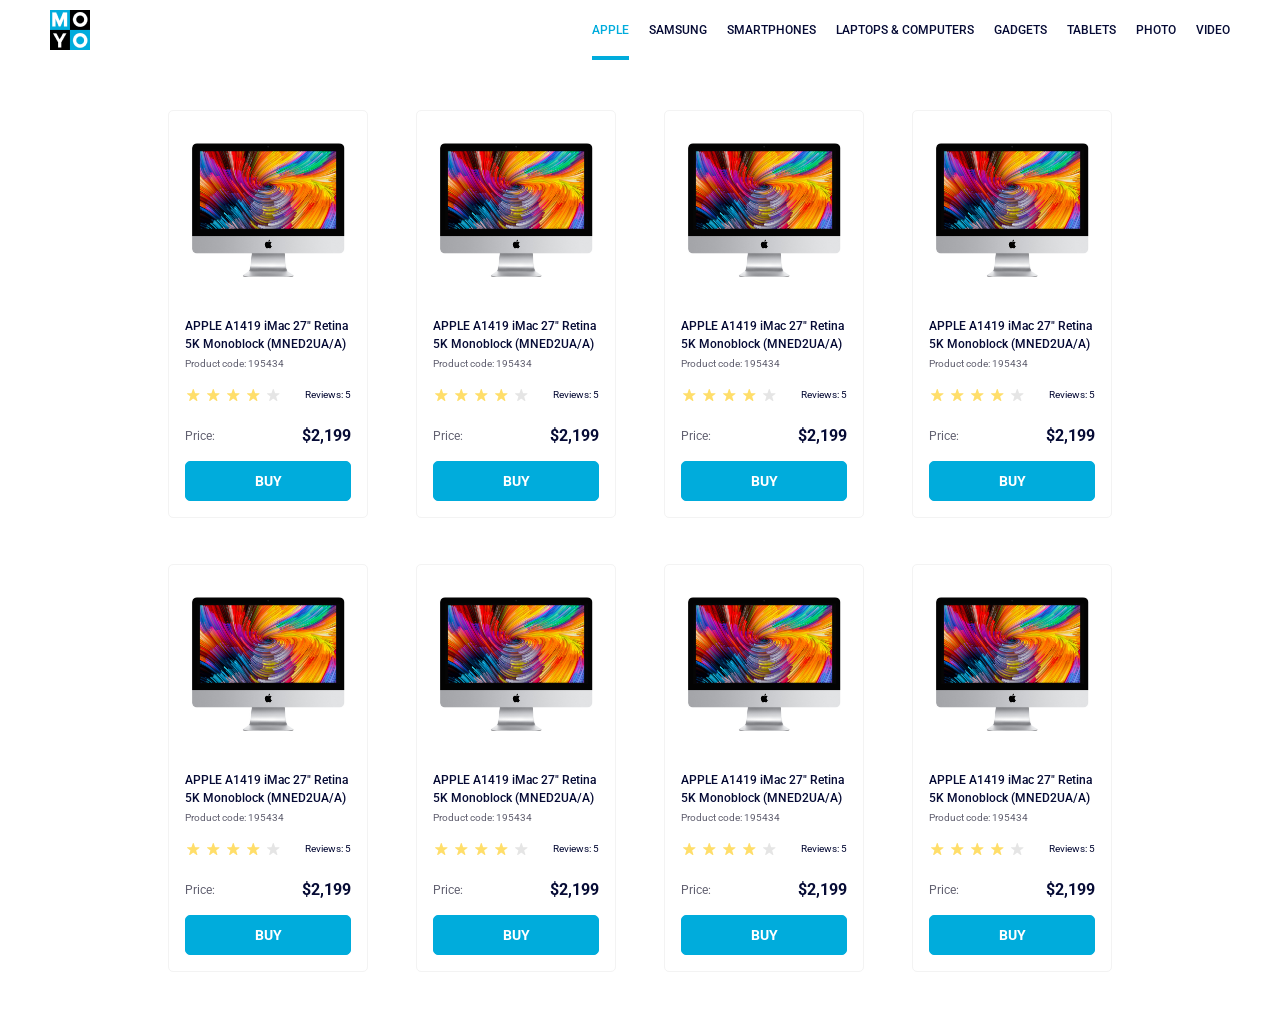
<file: index.html>
<!doctype html><html lang="en"><head><meta charset="utf-8"><meta name="viewport" content="width=device-width, initial-scale=1.0"><title>Catalog</title><link rel="preconnect" href="https://fonts.gstatic.com"><link href="https://fonts.googleapis.com/css2?family=Roboto:wght@400;500;700&display=swap" rel="stylesheet"><link rel="stylesheet" href="index.b088c35e.css"></head><body> <header class="header"> <a href="#LOGO" class="logo"> <img src="logo.eddae0ff.png" alt="logo"> </a> <nav class="nav"> <a href="#APPLE" class="is-active nav__link"> APPLE </a> <a href="#SAMSUNG" class="nav__link"> SAMSUNG </a> <a href="#SMARTPHONES" class="nav__link"> SMARTPHONES </a> <a href="#COMPUTERS" class="nav__link" data-qa="nav-hover"> LAPTOPS & COMPUTERS </a> <a href="#GADGETS" class="nav__link"> GADGETS </a> <a href="#TABLETS" class="nav__link"> TABLETS </a> <a href="#PHOTO" class="nav__link"> PHOTO </a> <a href="#VIDEO" class="nav__link"> VIDEO </a> </nav> </header> <main> <div class="main"> <div class="product-card" data-qa="card"> <div class="product-card__product-photo"> <img src="imac.202c52ff.jpeg" alt="apple"> </div> <div class="product-card__name-section"> <div class="product-card__title"> APPLE A1419 iMac 27" Retina 5K Monoblock (MNED2UA/A) </div> <div class="product-card__code">Product code: 195434</div> </div> <div class="product-card__rate-section"> <div class="product-card__stars stars stars--4"> <div></div> <div></div> <div></div> <div></div> <div></div> </div> <div class="product-card__reviews">Reviews: 5</div> </div> <div class="product-card__price-section"> <div class="product-card__label">Price:</div> <div class="product-card__amount">$2,199</div> </div> <a href="#" class="button product-card__button" data-qa="card-hover"> BUY </a> </div> <div class="product-card"> <div class="product-card__product-photo"> <img src="imac.202c52ff.jpeg" alt="apple"> </div> <div class="product-card__name-section"> <div class="product-card__title"> APPLE A1419 iMac 27" Retina 5K Monoblock (MNED2UA/A) </div> <div class="product-card__code">Product code: 195434</div> </div> <div class="product-card__rate-section"> <div class="product-card__stars stars stars--4"> <div></div> <div></div> <div></div> <div></div> <div></div> </div> <div class="product-card__reviews">Reviews: 5</div> </div> <div class="product-card__price-section"> <div class="product-card__label">Price:</div> <div class="product-card__amount">$2,199</div> </div> <a href="#" class="button product-card__button"> BUY </a> </div> <div class="product-card"> <div class="product-card__product-photo"> <img src="imac.202c52ff.jpeg" alt="apple"> </div> <div class="product-card__name-section"> <div class="product-card__title"> APPLE A1419 iMac 27" Retina 5K Monoblock (MNED2UA/A) </div> <div class="product-card__code">Product code: 195434</div> </div> <div class="product-card__rate-section"> <div class="product-card__stars stars stars--4"> <div></div> <div></div> <div></div> <div></div> <div></div> </div> <div class="product-card__reviews">Reviews: 5</div> </div> <div class="product-card__price-section"> <div class="product-card__label">Price:</div> <div class="product-card__amount">$2,199</div> </div> <a href="#" class="button product-card__button"> BUY </a> </div> <div class="product-card"> <div class="product-card__product-photo"> <img src="imac.202c52ff.jpeg" alt="apple"> </div> <div class="product-card__name-section"> <div class="product-card__title"> APPLE A1419 iMac 27" Retina 5K Monoblock (MNED2UA/A) </div> <div class="product-card__code">Product code: 195434</div> </div> <div class="product-card__rate-section"> <div class="product-card__stars stars stars--4"> <div></div> <div></div> <div></div> <div></div> <div></div> </div> <div class="product-card__reviews">Reviews: 5</div> </div> <div class="product-card__price-section"> <div class="product-card__label">Price:</div> <div class="product-card__amount">$2,199</div> </div> <a href="#" class="button product-card__button"> BUY </a> </div> <div class="product-card"> <div class="product-card__product-photo"> <img src="imac.202c52ff.jpeg" alt="apple"> </div> <div class="product-card__name-section"> <div class="product-card__title"> APPLE A1419 iMac 27" Retina 5K Monoblock (MNED2UA/A) </div> <div class="product-card__code">Product code: 195434</div> </div> <div class="product-card__rate-section"> <div class="product-card__stars stars stars--4"> <div></div> <div></div> <div></div> <div></div> <div></div> </div> <div class="product-card__reviews">Reviews: 5</div> </div> <div class="product-card__price-section"> <div class="product-card__label">Price:</div> <div class="product-card__amount">$2,199</div> </div> <a href="#" class="button product-card__button"> BUY </a> </div> <div class="product-card"> <div class="product-card__product-photo"> <img src="imac.202c52ff.jpeg" alt="apple"> </div> <div class="product-card__name-section"> <div class="product-card__title"> APPLE A1419 iMac 27" Retina 5K Monoblock (MNED2UA/A) </div> <div class="product-card__code">Product code: 195434</div> </div> <div class="product-card__rate-section"> <div class="product-card__stars stars stars--4"> <div></div> <div></div> <div></div> <div></div> <div></div> </div> <div class="product-card__reviews">Reviews: 5</div> </div> <div class="product-card__price-section"> <div class="product-card__label">Price:</div> <div class="product-card__amount">$2,199</div> </div> <a href="#" class="button product-card__button"> BUY </a> </div> <div class="product-card"> <div class="product-card__product-photo"> <img src="imac.202c52ff.jpeg" alt="apple"> </div> <div class="product-card__name-section"> <div class="product-card__title"> APPLE A1419 iMac 27" Retina 5K Monoblock (MNED2UA/A) </div> <div class="product-card__code">Product code: 195434</div> </div> <div class="product-card__rate-section"> <div class="product-card__stars stars stars--4"> <div></div> <div></div> <div></div> <div></div> <div></div> </div> <div class="product-card__reviews">Reviews: 5</div> </div> <div class="product-card__price-section"> <div class="product-card__label">Price:</div> <div class="product-card__amount">$2,199</div> </div> <a href="#" class="button product-card__button"> BUY </a> </div> <div class="product-card"> <div class="product-card__product-photo"> <img src="imac.202c52ff.jpeg" alt="apple"> </div> <div class="product-card__name-section"> <div class="product-card__title"> APPLE A1419 iMac 27" Retina 5K Monoblock (MNED2UA/A) </div> <div class="product-card__code">Product code: 195434</div> </div> <div class="product-card__rate-section"> <div class="product-card__stars stars stars--4"> <div></div> <div></div> <div></div> <div></div> <div></div> </div> <div class="product-card__reviews">Reviews: 5</div> </div> <div class="product-card__price-section"> <div class="product-card__label">Price:</div> <div class="product-card__amount">$2,199</div> </div> <a href="#" class="button product-card__button"> BUY </a> </div> </div> </main> </body></html>
</file>
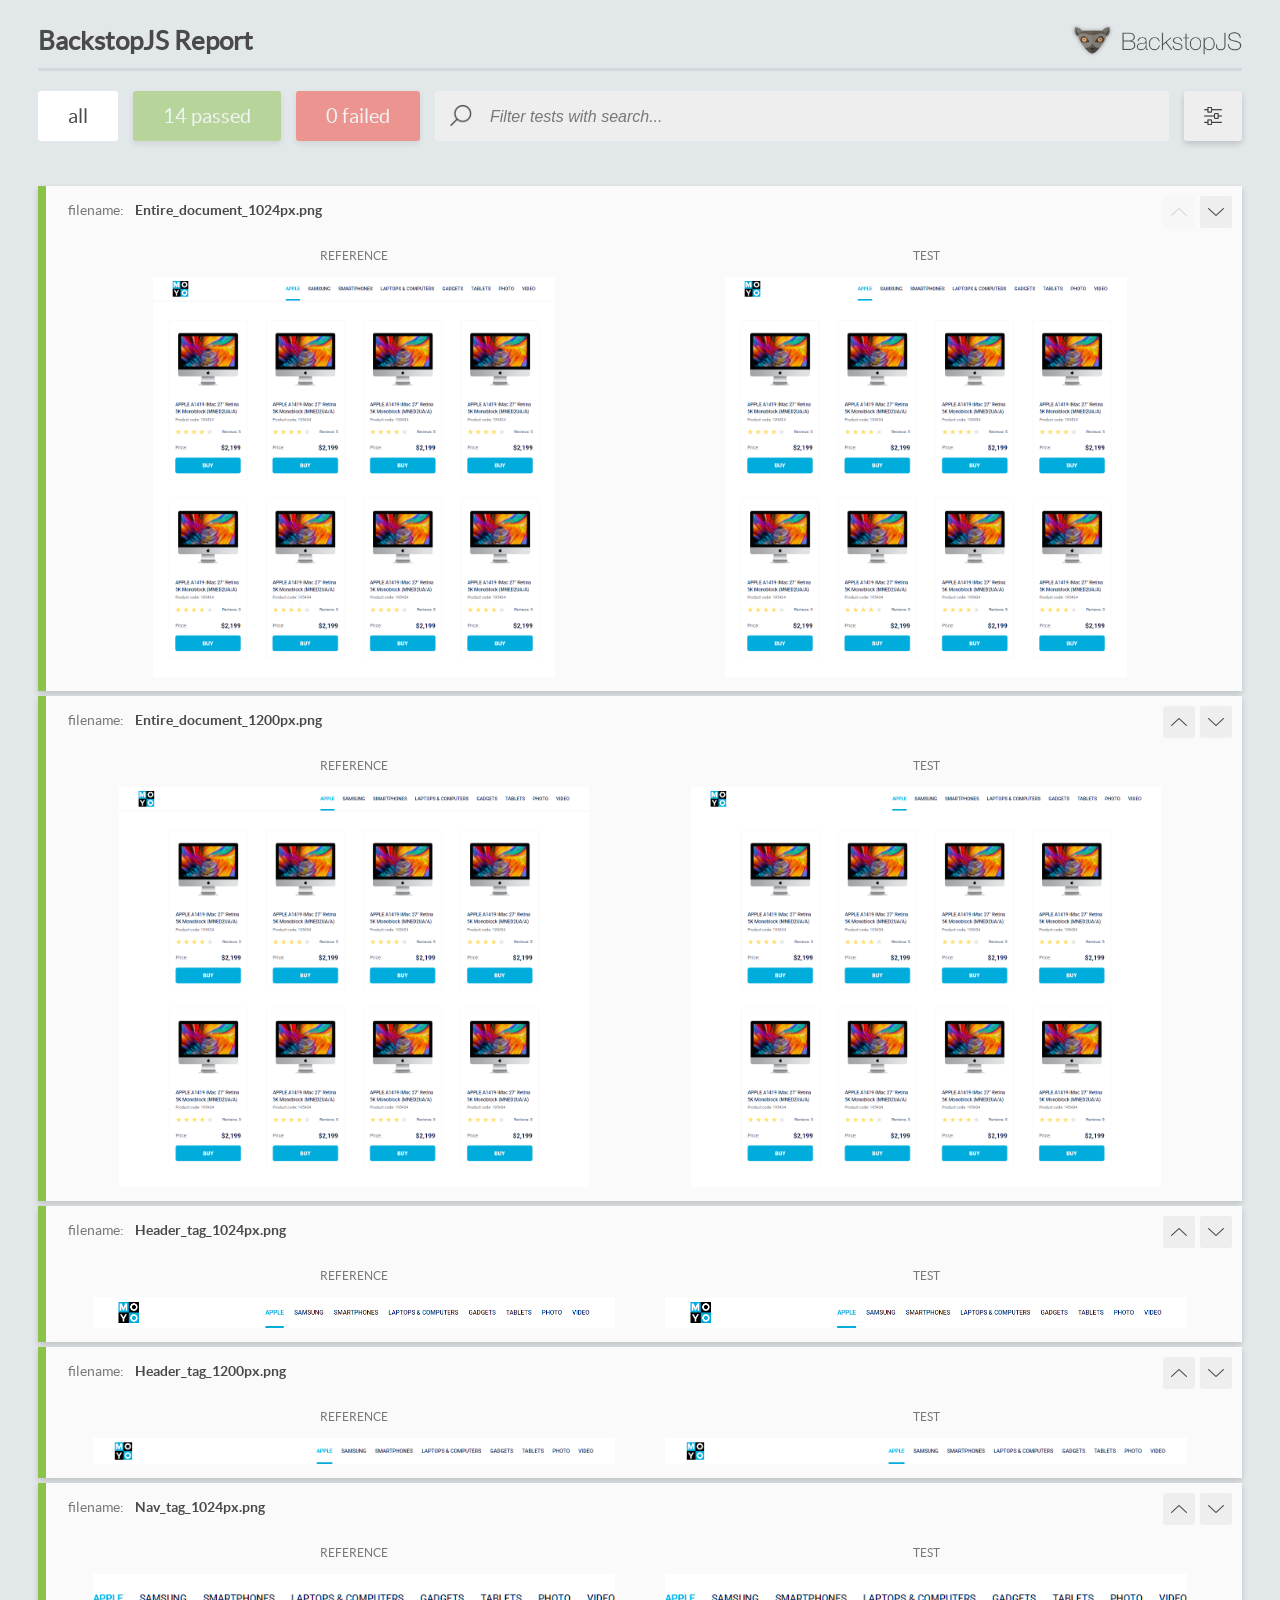
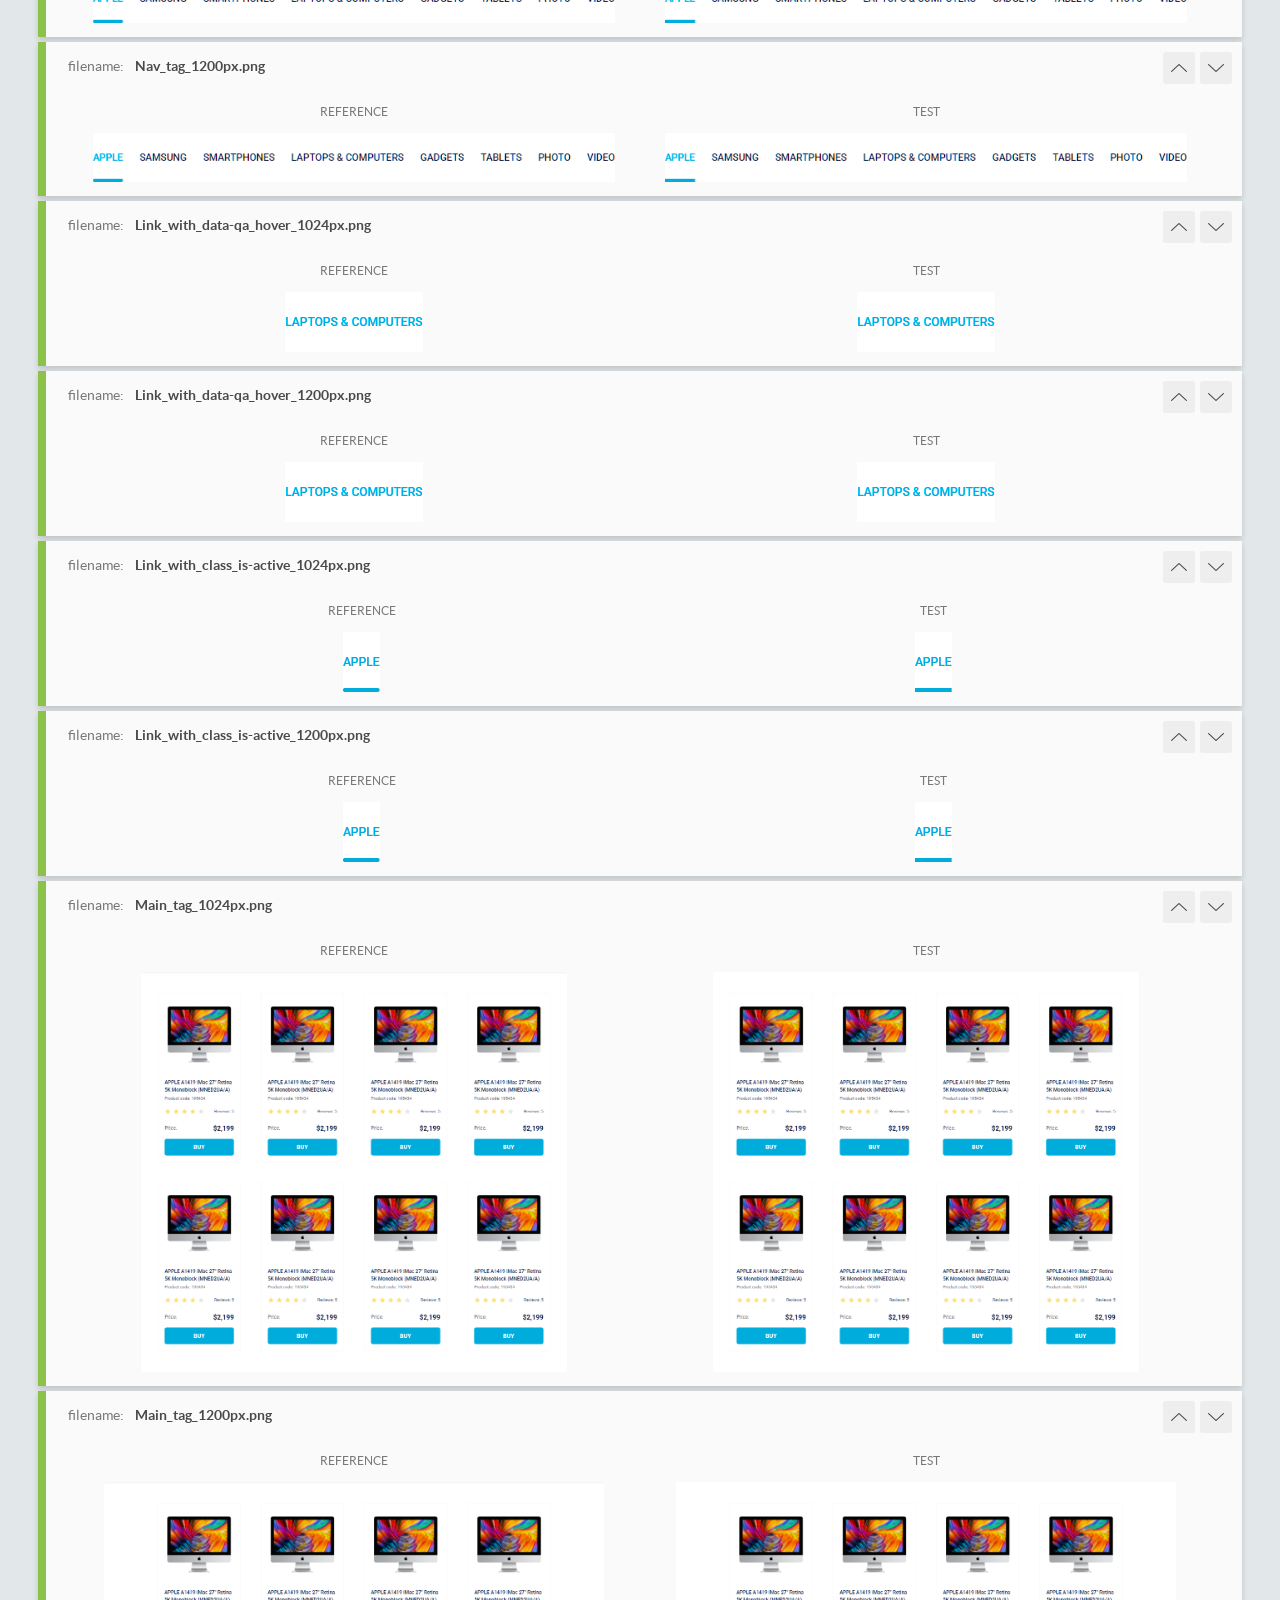
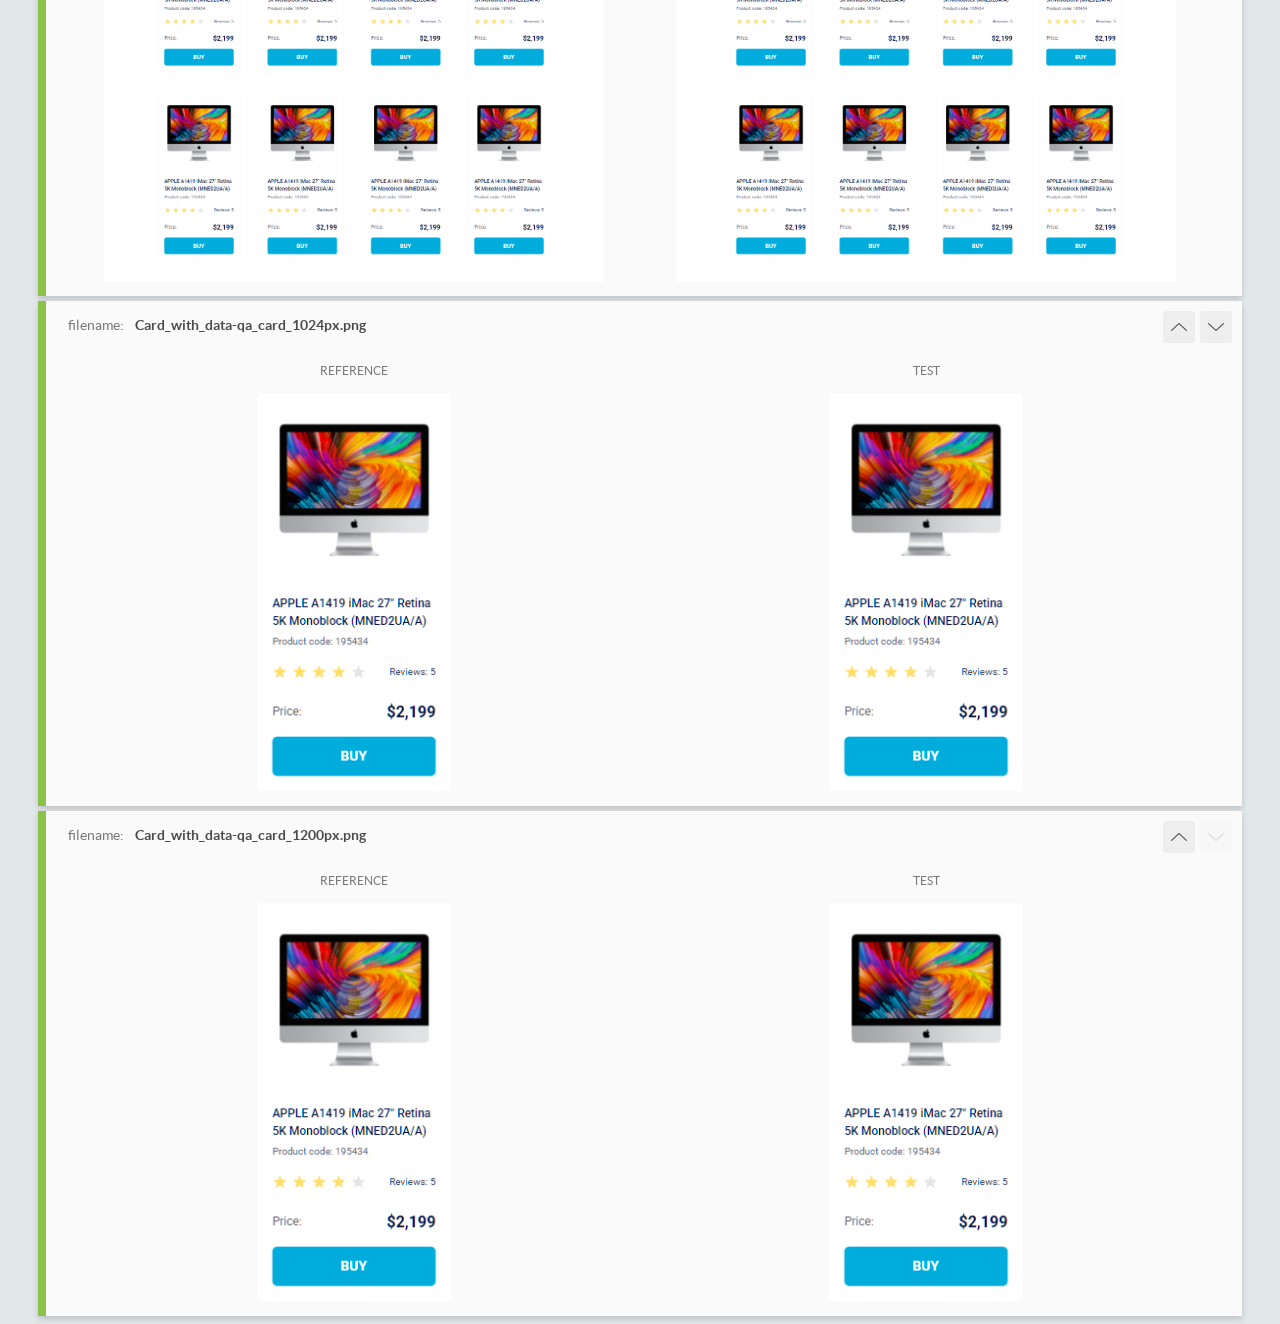
<file: report/html_report/index.html>
<!DOCTYPE html>
<html>
  <head>
    <meta charset="utf-8">
    <!-- Disable Cache -->
    <meta http-equiv="Cache-Control" content="no-cache, no-store, must-revalidate">
    <meta http-equiv="Pragma" content="no-cache">
    <meta http-equiv="Expires" content="0">

    <title>BackstopJS Report</title>

    <style>
      @font-face {
          font-family: 'latoregular';
          src: url('./assets/fonts/lato-regular-webfont.woff2') format('woff2'),
              url('./assets/fonts/lato-regular-webfont.woff') format('woff');
          font-weight: 400;
          font-style: normal;
      }
      @font-face {
          font-family: 'latobold';
          src: url('./assets/fonts/lato-bold-webfont.woff2') format('woff2'),
              url('./assets/fonts/lato-bold-webfont.woff') format('woff');
          font-weight: 700;
          font-style: normal;
      }

      .ReactModal__Body--open {
          overflow: hidden;
      }
      .ReactModal__Body--open .header {
        display: none;
      }

    </style>
  </head>
  <body style="background-color: #E2E7EA">
    <div id="root">

    </div>
    <script>
      function report (report) { // eslint-disable-line no-unused-vars
        window.tests = report;
      }
    </script>
    <script src="config.js"></script>
    <script src="index_bundle.js"></script>
  </body>
</html>
</file>
<file: index.b088c35e.css>
.header{justify-content:space-between;align-items:center;padding:0 50px;display:flex}.logo{background-color:#fff;align-items:center;display:flex;position:relative}.nav{display:flex}.nav__box{flex-direction:column;margin:0 10px;display:flex}.nav__link{color:#060b35;align-items:center;height:60px;margin:0 10px;font-size:12px;text-decoration:none;transition:color .3s;display:flex;position:relative}.nav__link:first-child{margin-left:0}.nav__link:last-child{margin-right:0}.nav__link:hover,.nav__link.is-active{color:#00acdc}.nav__link.is-active:after{content:"";background-color:#00acdc;width:100%;height:4px;display:block;position:absolute;bottom:0}.main{box-sizing:border-box;grid-template-columns:repeat(1,200px);gap:46px 48px;max-width:1024px;margin:0 auto;padding:50px 40px;display:grid}@media (width>=488px){.main{grid-template-columns:repeat(2,200px)}}@media (width>=768px){.main{grid-template-columns:repeat(3,200px)}}@media (width>=1024px){.main{grid-template-columns:repeat(4,200px)}}.product-card{box-sizing:border-box;border:1px solid #f3f3f3;border-radius:5px;flex-direction:column;align-items:center;width:200px;padding:16px;transition:transform .3s;display:flex}.product-card__product-photo{justify-content:center;align-items:center;margin-top:16px;display:flex}.product-card__product-photo>img{width:160px;height:134px}.product-card__name-section{flex-direction:column;margin-top:40px;display:flex}.product-card__title{color:#060b35;font-size:12px;font-weight:500;line-height:18px;transition:color .3s}.product-card__code{color:#616070;margin-top:4px;font-size:10px;font-weight:400;line-height:14px}.product-card__rate-section{justify-content:space-between;align-items:center;width:100%;margin-top:16px;display:flex}.product-card__reviews{margin:0;font-size:10px;font-weight:400;line-height:100%;display:block}:root{--box-padding:22px;--star-squer-side:16px;--gap-betwen-stars:4px}.stars{box-sizing:border-box;display:flex}.stars>div{width:var(--star-squer-side);height:var(--star-squer-side);margin-left:var(--gap-betwen-stars);background-image:url(star.822d561e.svg);background-position:50%;background-repeat:no-repeat}.stars>div:first-child{margin-left:0}.stars--1>div:nth-child(-n+1),.stars--2>div:nth-child(-n+2),.stars--3>div:nth-child(-n+3),.stars--4>div:nth-child(-n+4),.stars--5>div:nth-child(-n+5){background-image:url(star-active.edda4c43.svg)}.product-card__button{box-sizing:border-box;color:#fff;text-transform:uppercase;background-color:#00acdc;border:1px solid #00acdc;border-radius:5px;justify-content:center;align-items:center;width:100%;height:40px;margin-top:16px;font-size:14px;font-weight:700;line-height:16px;text-decoration:none;transition:background-color .3s;display:flex}.product-card__button:hover{color:#00acdc;background-color:#fff}.product-card__price-section{justify-content:space-between;align-items:center;width:100%;margin-top:24px;display:flex}.product-card__label{color:#616070;font-size:12px;font-weight:400;line-height:18px}.product-card__amount{color:#060b35;font-size:16px;font-weight:700;line-height:18px}body{box-sizing:border-box;color:#060b35;margin:0;font-family:Roboto,sans-serif;font-weight:500;line-height:18px}
/*# sourceMappingURL=index.b088c35e.css.map */
</file>
